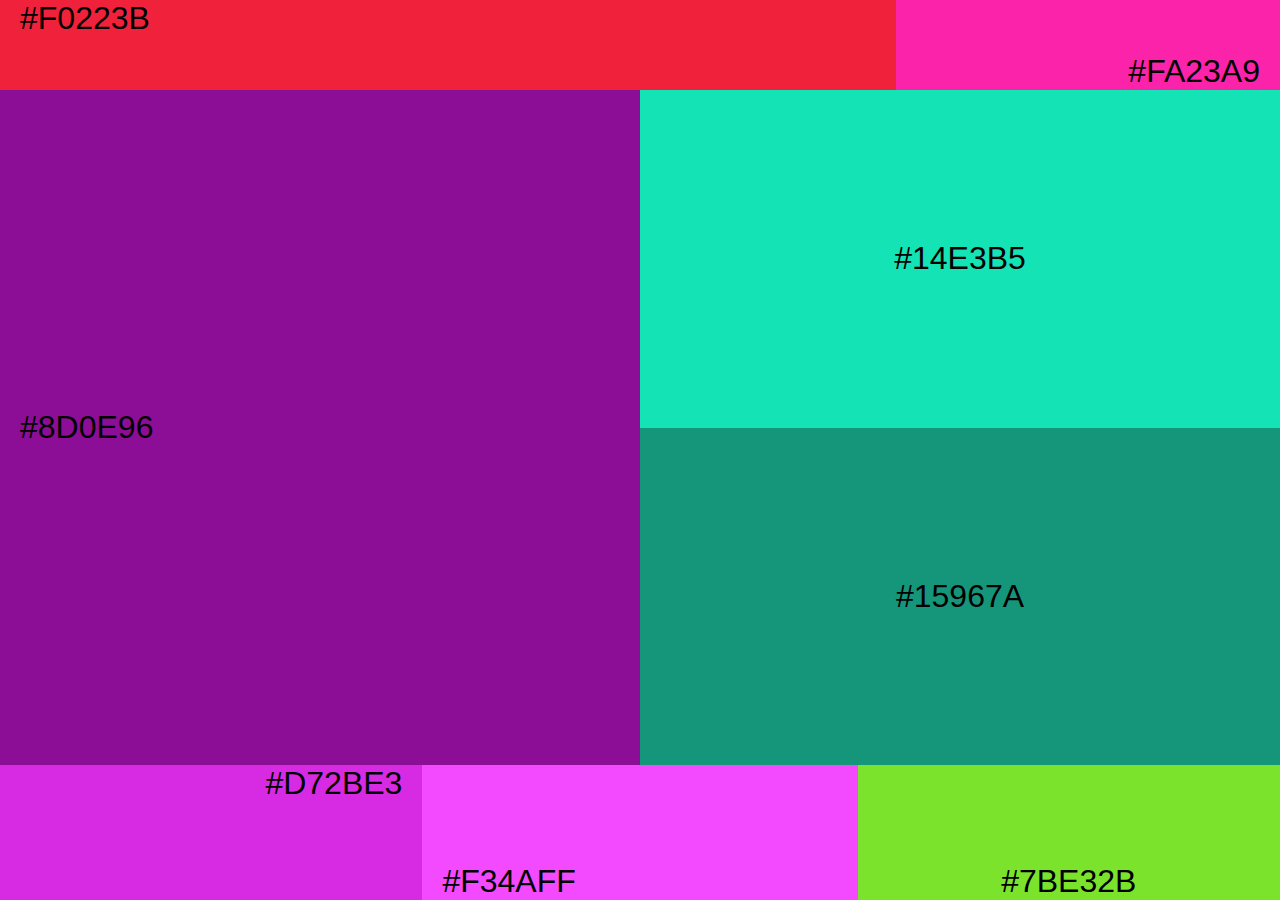
<file: Practica Flex/index.html>
<!DOCTYPE html>
<html lang="en">
<head>
    <meta charset="UTF-8">
    <meta http-equiv="X-UA-Compatible" content="IE=edge">
    <meta name="viewport" content="width=device-width, initial-scale=1.0">
    <title>Practica FlexBox</title>
    <link rel="stylesheet" href="styles.css">
</head>
<body>
    <div class="primeraParte">
        <div class="F0223B"><h1>#F0223B</h1></div>
        <div class="FA23A9"><h1>#FA23A9</h1></div>
    </div>

    <div class="segundaParte">
        <div class="A8D0E96"><h1>#8D0E96</h1></div>
        <div class="columna">
            <div class="A14E3B5"><h1>#14E3B5</h1></div>
            <div class="A15967A"><h1>#15967A</h1></div>
        </div>
    </div>

    <div class="terceraParte">
        <div class="D72BE3"><h1>#D72BE3</h1></div>
        <div class="F34AFF"><h1>#F34AFF</h1></div>
        <div class="A7BE32B"><h1>#7BE32B</h1></div>
    </div>

</body>
</html>
</file>
<file: Practica Flex/styles.css>
*{
    margin: 0;
    padding: 0;
}

h1 {
    font-family: Arial, Helvetica, sans-serif;
    font-weight: 400;
    color: black;
    margin: 0px 20px 0px 20px;
}

.primeraParte {
    display: flex;
    height:10vh;
    width: 100%;
}

.F0223B {
    display: flex;
    align-items: flex-start;
    justify-content: flex-start;
    background-color:#F0223B;
    width: 70%;
}

.FA23A9 {
    display: flex;
    align-items: flex-end;
    justify-content: flex-end;
    background-color: #FA23A9;
    width: 30%;
}

.segundaParte {
    display: flex;
    height: 75vh;
    width: 100%;
}

.A8D0E96 {
    display: flex;
    align-items: center;
    justify-content: flex-start;
    background-color: #8D0E96;
    height: 100%;
    width: 50%;
}

.columna {
    display: flex;
    flex-direction: column;
    height: 75vh;
    width: 50%;
}

.A14E3B5 {
    display: flex;
    justify-content: space-around;
    align-items: center;
    background-color: #14E3B5;
    height: 50%;
    width: 100%;
}

.A15967A {
    display: flex;
    justify-content: space-around;
    align-items: center;
    background-color: #15967A;
    height: 50%;
    width: 100%;
}

.terceraParte {
    display: flex;
    height: 15vh;
    width: 100%;
}

.D72BE3 {
    display: flex;
    justify-content: flex-end;
    align-items: flex-start;
    background-color: #D72BE3;
    width: 33%;
}

.F34AFF {
    display: flex;
    justify-content: flex-start;
    align-items: flex-end;
    background-color: #F34AFF;
    width: 34%;
}

.A7BE32B {
    display: flex;
    justify-content: space-around;
    align-items: flex-end;
    background-color: #7BE32B;
    width: 33%;
}
</file>
